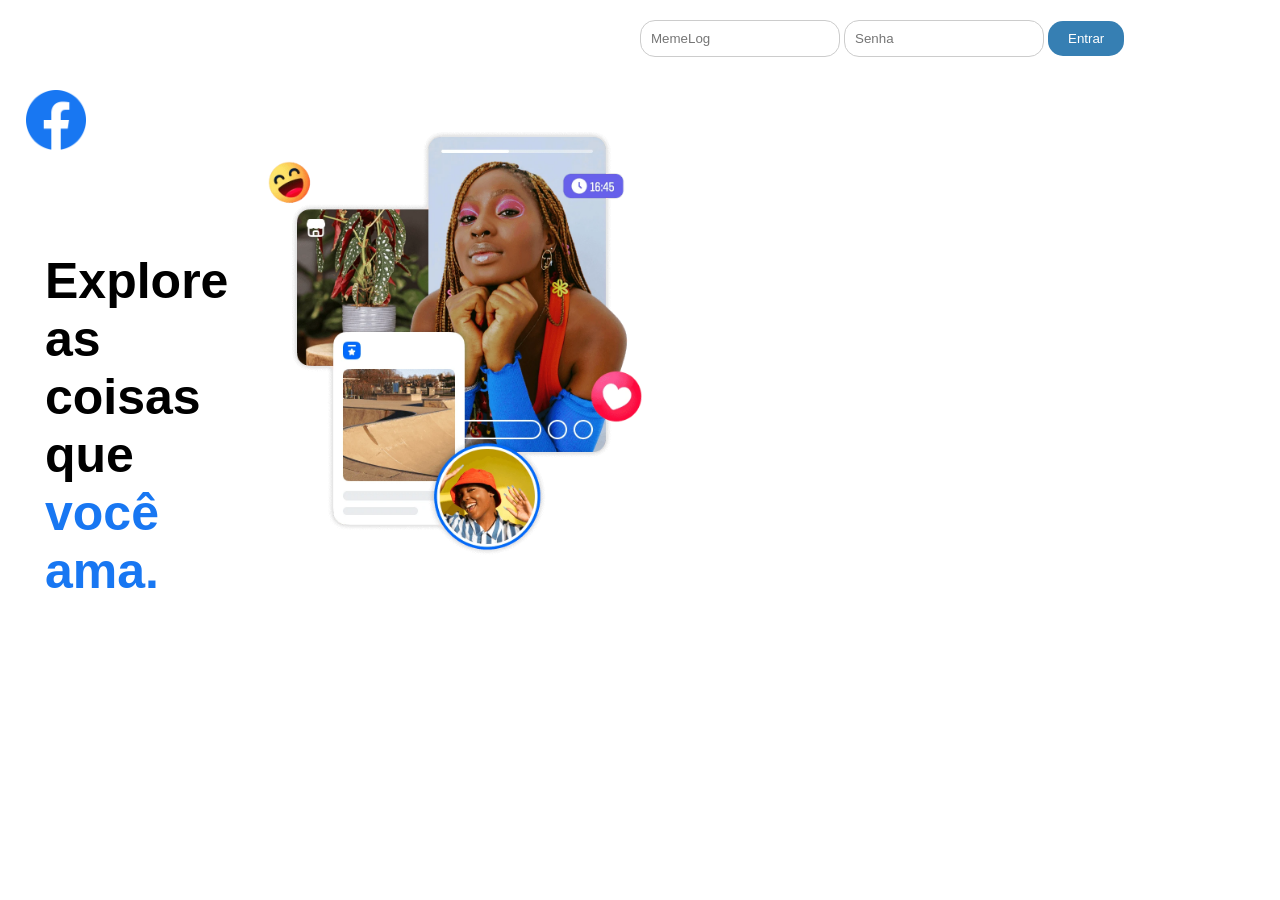
<file: index.html>
<!DOCTYPE html>
<html lang="pt-br">

<head>
    <meta charset="UTF-8">
    <meta name="viewport" content="width=device-width, initial-scale=1.0">
    <link rel="stylesheet" href="styles.css">
    <title>Template Facebook</title>
</head>

<body>
    <div class="container">
        <div class="ladoDireito">
            <img id="icon" src="img/facebookicon.png" width="60px">

            <img id="imagem-logo" src="img/facebookimghome.webp" alt="Imagem do Facebook" width="500px">
            <h1>Explore<br> as<br>
                coisas<br> que <br>
                <div class="youlove">você<br>
                    ama.</div>
            </h1>
        </div>
        <div class="ladoEsquerdo">
            <form action="login.php" method="post">
                <input type="text" name="email" placeholder="MemeLog" required>
                <input type="password" name="senha" placeholder="Senha" required>
                <button type="submit">Entrar</button>
            </form>
        </div>
    </div>
    </div>

</body>

</html>
</file>
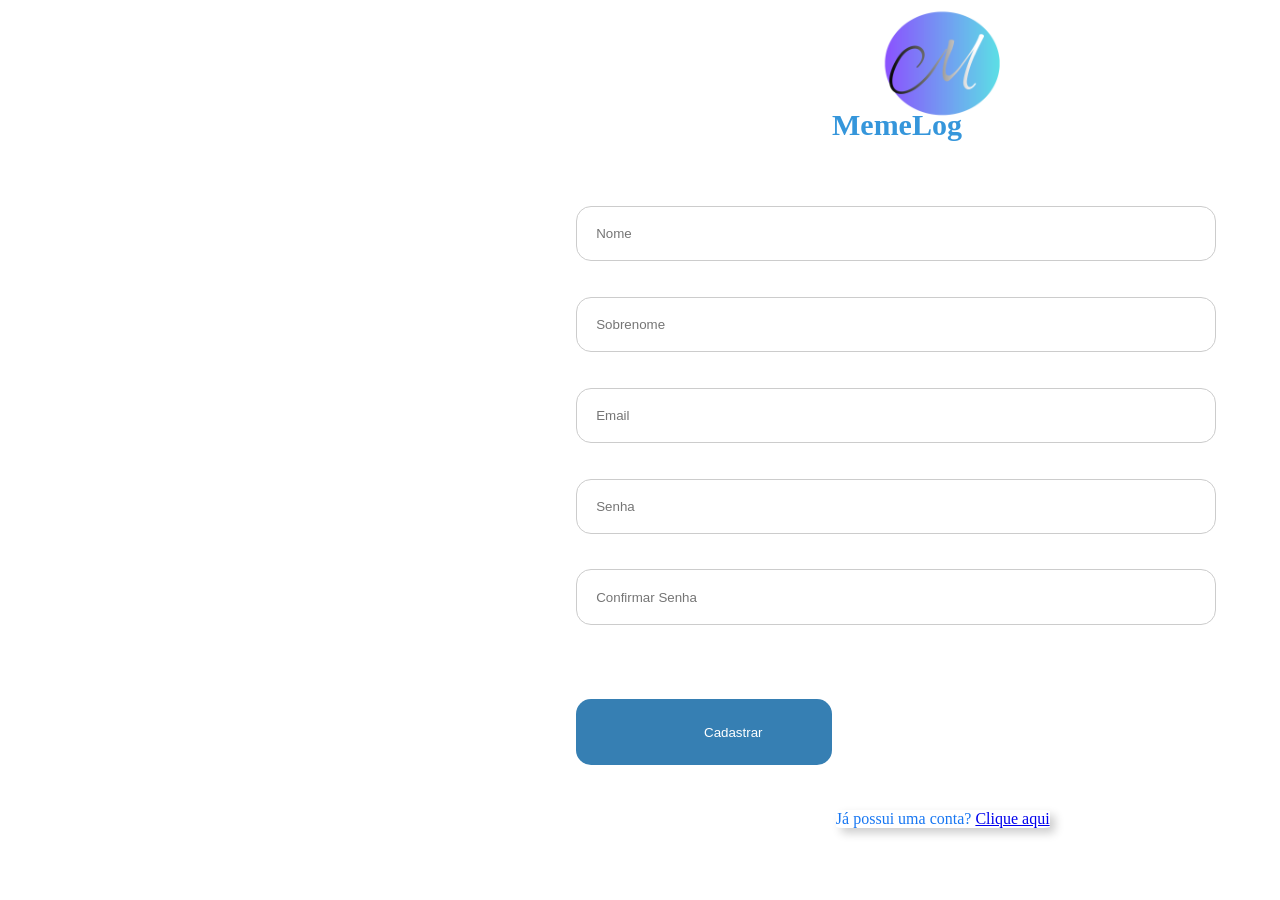
<file: cadastro.html>
<!DOCTYPE html>
<html lang="pt-br">

<head>
    <meta charset="UTF-8">
    <meta name="viewport" content="width=device-width, initial-scale=1.0">
    <link rel="stylesheet" href="styles/cadastro.css">
    <title>Cadastro MemeLog</title>
</head>

<body>
    <div class="topo">
        <img id="icon" src="img/memelogicon.png" width="200px">
        <h2 class="memelogcadastro">MemeLog</h2>
    </div>
    <!-- Form de cadastro (display flex) -->
    <form id="form-cadastro" action="cadastro.php" method="post">
        <!-- nome -->
        <input type="text" name="nome" placeholder="Nome" required>
        <!-- snome -->
        <input type="text" name="sobrenome" placeholder="Sobrenome" required>


        <!-- Email -->
        <input id="emailcadastro" type="email" name="email" placeholder="Email" required>
        <!-- Senha -->
        <input type="password" name="senha" placeholder="Senha" required>
        <!-- confirmar senha -->
        <input type="password" name="confirmar_senha" placeholder="Confirmar Senha" required>


    </form>
    <div id="btn-container">
        <!-- email mensagem de erro JS -->
        <p id="emailerro"></p>
        <!-- Butão de cadastrar -->
        <button onclick="testeUsuario()" id="btn-cdt" type="submit">Cadastrar</button>
        <!-- Link para login -->
        <p id="jaPossuiconta">Já possui uma conta? <a href="login.html">Clique aqui</a></p>
    </div>

    <script src="/scripts/main.js"></script>

</body>

</html>
</file>
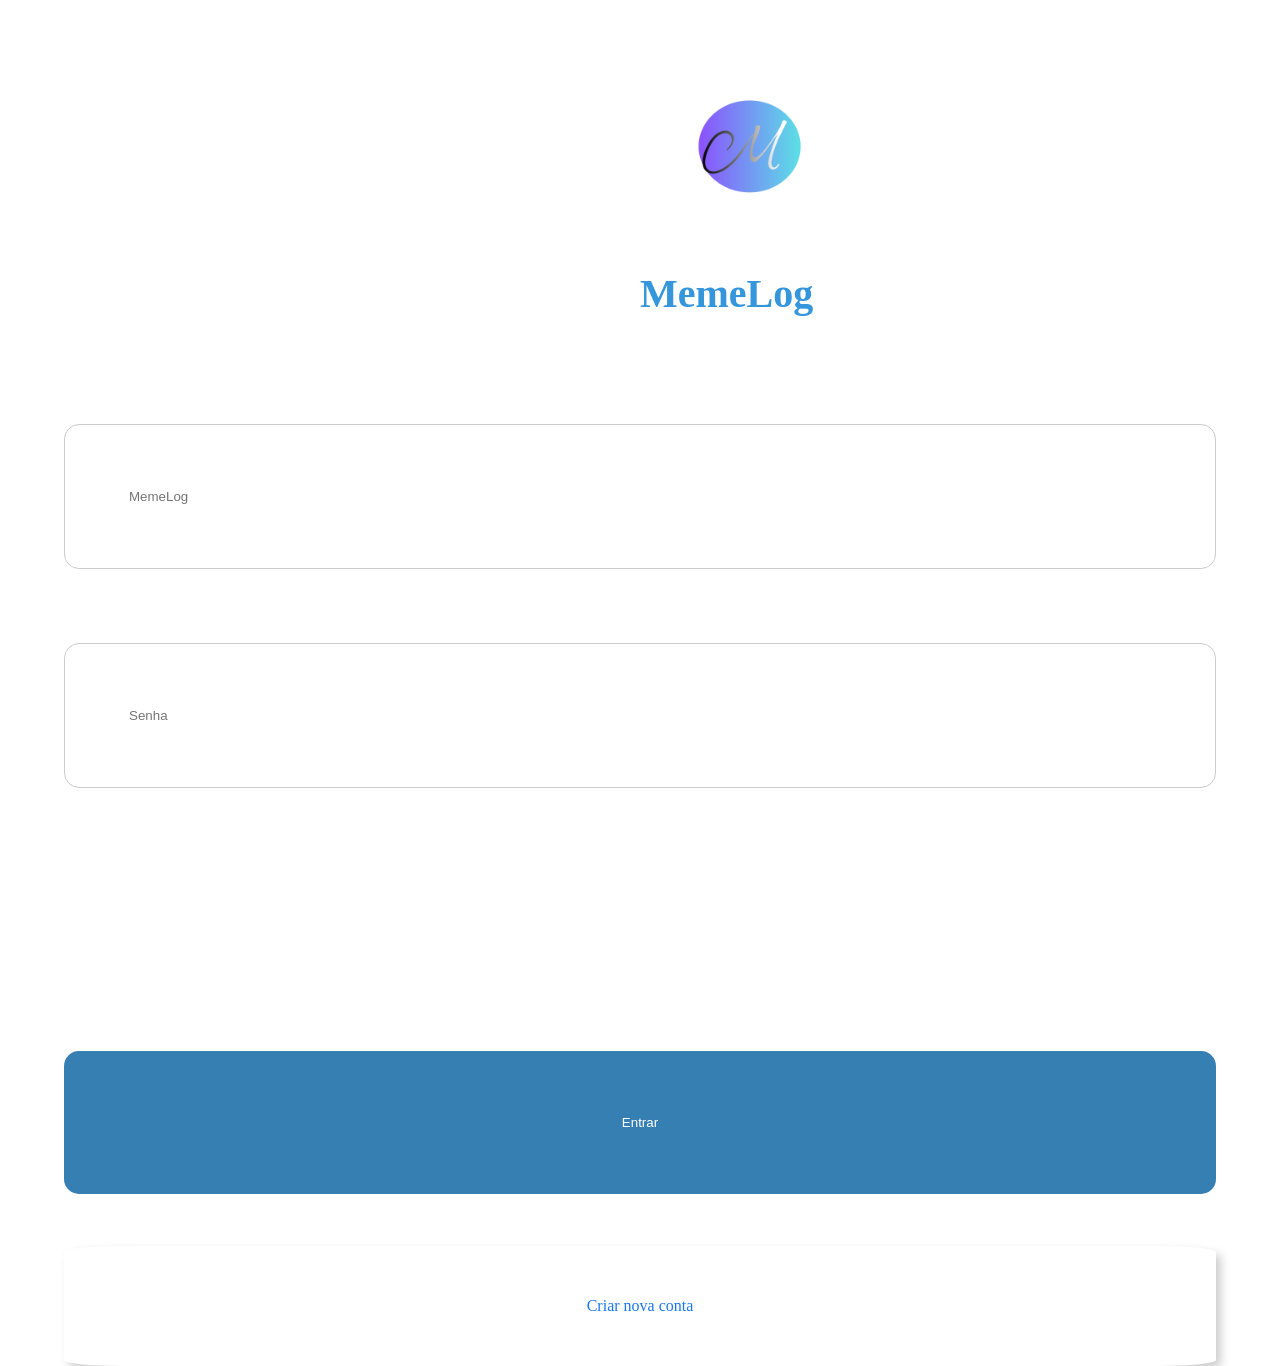
<file: login.html>
<!DOCTYPE html>
<html lang="pt-br">

<head>
    <meta charset="UTF-8">
    <meta name="viewport" content="width=device-width, initial-scale=1.0">
    <link rel="stylesheet" href="styles/style.css">
    <title>Template Facebook</title>
</head>

<body>
    <div class="container">
        <div class="ladoDireito">
            <img id="iconlogin" src="img/memelogicon.png" width="200px">
            <h2 class="bem-vindo">MemeLog</h2>
            <img id="imagem-logo" src="img/facebookimghome.webp" alt="Imagem do Facebook" width="500px">
            <h1>Explore<br> as<br>
                coisas<br> que <br>
                <div class="youlove">você<br>
                    ama.</div>
            </h1>
        </div>
        <div class="ladoEsquerdo">
            <form action="login.php" method="post">
                <input type="text" name="email" placeholder="MemeLog" required>
                <input type="password" name="senha" placeholder="Senha" required>
                <button type="submit">Entrar</button>
            </form>
            <div class="criar-conta">
                <a href="cadastro.html">Criar nova conta</a>
            </div>
        </div>

    </div>

</body>

</html>
</file>
<file: styles.css>
@import url('https://fonts.googleapis.com/css2?family=Allison&display=swap');

* {

    box-sizing: border-box;
    padding: 0;
    margin: 0;
}

:root {
    --azul: #1877f2;
}


.container {
    display: grid;
    grid-template-columns: 50% 50%;
}

.ladoDireito {
    width: 50%;
    height: 45vw;


}

.ladoDireito img {
    position: absolute;
    top: 10vh;
    left: 20vh;
}

.ladoDireito h1 {

    position: absolute;
    top: 28vh;
    left: 5vh;
    font-size: 50px;
    font-family: Arial, Helvetica, sans-serif;
}

#icon {
    position: absolute;
    left: 2vw;
}

.ladoDireito .bem-vindo {

    font-size: 50px;
    font-family: 'Allison', cursive;
    color: #69b7ed
}



.youlove {
    color: var(--azul);
}

input[type="text"],
input[type="email"] {
    margin-top: 20px;
    border: 1px solid #ccc;
    width: 200px;
    padding: 10px;
    margin-bottom: 10px;
    border-radius: 15px;
}

input[type="text"]:focus {
    outline: none;
    border-color: var(--azul);
    box-shadow: 0 0 5px var(--azul);
}

input[type="text"]:hover {
    border-color: var(--azul);
}

input[type="password"] {
    margin-top: 20px;
    border: 1px solid #ccc;
    width: 200px;
    padding: 10px;
    margin-bottom: 10px;
    border-radius: 15px;
}

input[type="password"]:focus {
    outline: none;
    border-color: var(--azul);
    box-shadow: 0 0 5px var(--azul);
}

input[type="password"]:hover {
    border-color: var(--azul);
}

button {
    background-color: #367fb3;
    color: white;
    border: none;
    padding: 10px 20px;
    border-radius: 15px;
    cursor: pointer;
}

button:hover {
    background-color: #2a5d8f;
}

@media screen and (max-width: 768px) {

    #imagem-logo {
        display: none;
    }

    #iconlogin {
        position: absolute;
        left: 22%;
        animation: moveIcon 2s;
    }

    .ladoDireito h1 {
        display: none;


    }

    .ladoDireito .bem-vindo {
        position: absolute;
        top: 30%;
        left: 28%;
        font-size: 40px;
        font-family: Comic Sans MS, Comic Sans, cursive;
        color: #3596db;
        animation: moveIcon 2s infinite;
    }

    .ladoEsquerdo {
        width: 100%;
        position: absolute;
        left: 0%;
        top: 40%;

    }

    .ladoEsquerdo input[type="text"],
    .ladoEsquerdo input[type="password"] {
        margin-left: 5vw;
        width: 90%;
        padding: 5vw;
        margin-top: 5vw;
    }


    .ladoEsquerdo button {
        width: 90%;
        margin: 30vw 10% 0 5%;
        position: absolute;
        left: 0%;
        top: 70%;
        padding: 5vw 20vw;
    }

    @keyframes moveIcon {
        0% {
            transform: translateY(2px);
        }

        20% {
            transform: translateY(-2px);
        }

        30% {
            transform: translateY(3px);
        }

        50% {
            transform: translateY(-3px);
        }

    }

    .criar-conta a {
        text-align: center;
        width: 90%;
        text-decoration: none;
        color: var(--azul);
        box-shadow: 5px 5px 10px rgba(0, 0, 0, 0.2);
        border-radius: 5%;
        position: absolute;
        top: 100%;
        margin: 35vw 10% 0 5%;
        padding: 4vw 10vw;
    }

    /* Estilizando pagina de cadastro */

    #btn-cdt {
        width: 70%;
        margin: 30vw 10% 0 5%;
        position: absolute;
        left: 10%;
        top: 70%;
        padding: 5vw 20vw;
    }

    .form-cadastro input {
        width: 90%;
        left: 5%;
        position: relative;
        top: 20vh;
        margin-top: 1vw 5vw 0 5vw;
    }



    #icon {
        position: absolute;
        left: 30vw;
        width: 25vh;
    }

    .memelogcadastro {
        margin-top: 2vh;
        position: absolute;
        top: 10vh;
        left: 25%;
        font-size: 30px;
        font-family: Comic Sans MS, Comic Sans, cursive;
        color: #3596db;
        animation: moveIcon 2s infinite;
    }
}
</file>
<file: styles/cadastro.css>
@import url('https://fonts.googleapis.com/css2?family=Allison&display=swap');

* {

    box-sizing: border-box;
    padding: 0;
    margin: 0;
}

:root {
    --azul: #1877f2;
}

body {
    padding: 0;
    margin: 0;
}


.container {
    display: grid;
    grid-template-columns: 50% 50%;
}



#icon {
    position: absolute;
    left: 2vw;
}

input[type="password"],
input[type="text"],
input[type="email"] {
    margin-top: 20px;
    border: 1px solid #ccc;
    width: 200px;
    padding: 10px;
    margin-bottom: 10px;
    border-radius: 15px;
}

input[type="text"]:focus,
input[type="password"]:focus {
    outline: none;
    border-color: var(--azul);
    box-shadow: 0 0 5px var(--azul);
}

input[type="text"]:hover,
input[type="password"]:hover {
    border-color: var(--azul);
}


button {
    background-color: #367fb3;
    color: white;
    border: none;
    padding: 10px 20px;
    border-radius: 15px;
    cursor: pointer;
}

button:hover {
    background-color: #2a5d8f;
}

#emailerro {
    color: red;
    text-align: center;
    font-size: 3.5vh;
    margin-bottom: 2%;
}

@media screen and (min-width: 320px) and (max-width: 790px) {



    #jaPossuiconta {
        text-align: center;
        text-decoration: none;
        color: var(--azul);
        box-shadow: 5px 5px 10px rgba(0, 0, 0, 0.2);
        border-radius: 5%;
        position: absolute;
        margin-top: 5%;
        margin-left: 15%;
        font-size: 3.5vh;




    }




    @keyframes moveIcon {
        0% {
            transform: translateY(2px);
        }

        20% {
            transform: translateY(-2px);
        }

        30% {
            transform: translateY(3px);
        }

        50% {
            transform: translateY(-3px);
        }

    }


    /* Estilizando pagina de cadastro */



    #form-cadastro {
        margin-top: 40%;
        width: 90%;
        margin-left: 10%;
    }

    #form-cadastro input[type="text"],
    input[type="email"],
    input[type="password"] {
        width: 90%
    }

    #btn-container {
        height: 10%;
        width: 90%;
        margin-top: 3%;
        position: absolute;

    }

    #btn-cdt {
        width: 90%;
        margin-left: 10%;
        font-size: 3vh;

    }

    #emailerro {
        margin-bottom: 2vh;
    }



    #icon {
        position: absolute;
        top: 5%;
        left: 30vw;
        width: 25vh;
    }

    .memelogcadastro {
        margin-top: 2vh;
        position: absolute;
        top: 15vh;
        left: 30%;
        font-size: 30px;
        font-family: Comic Sans MS, Comic Sans, cursive;
        color: #3596db;
        animation: moveIcon 2s infinite;
    }
}





/* Não estilizar abaixo */

@media screen and (min-width: 790px) and (max-width: 1800px) {
    #imagem-logo {
        display: none;
    }

    #iconlogin {
        position: absolute;
        left: 50%;
        animation: moveIcon 2s;


    }

    .ladoDireito h1 {
        display: none;


    }

    .ladoEsquerdo input[type="text"],
    .ladoEsquerdo input[type="password"] {
        margin-left: 5vw;
        width: 90%;
        padding: 3vw;
        margin-top: 5vw;
    }

    @keyframes moveIcon {
        0% {
            transform: translateY(2px);
        }

        20% {
            transform: translateY(-2px);
        }

        30% {
            transform: translateY(3px);
        }

        50% {
            transform: translateY(-3px);
        }

    }

    /* Estilizando pagina de cadastro */

    #btn-cdt {
        text-align: center;
        width: 2vh;
        margin: 30vw 10% 0 5%;
        position: absolute;
        right: 25%;
        top: 35%;
        padding: 2vw 10vw;
    }

    #jaPossuiconta {
        text-align: center;
        text-decoration: none;
        color: var(--azul);
        box-shadow: 5px 5px 10px rgba(0, 0, 0, 0.2);
        border-radius: 5%;
        position: absolute;
        top: 90%;
        right: 18%;


    }

    #form-cadastro input,
    input[type="email"] {
        width: 50%;
        right: -45%;
        position: relative;
        top: 20vh;
        margin-top: 2vw;
        padding: 1.5vw 1.5vw;
        border-radius: 15px;
    }



    #icon {
        position: absolute;
        left: 64%;
        width: 25vh;
    }

    .memelogcadastro {
        margin-top: 2vh;
        position: absolute;
        top: 10vh;
        left: 65%;
        font-size: 30px;
        font-family: Comic Sans MS, Comic Sans, cursive;
        color: #3596db;
        animation: moveIcon 2s infinite;
    }
}
</file>
<file: styles/style.css>
@import url('https://fonts.googleapis.com/css2?family=Allison&display=swap');

* {

    box-sizing: border-box;
    padding: 0;
    margin: 0;
}

:root {
    --azul: #1877f2;
}


.container {
    display: grid;
    grid-template-columns: 50% 50%;
}

.ladoDireito {
    width: 50%;
    height: 45vw;


}

.ladoDireito img {
    position: absolute;
    top: 10vh;
    left: 20vh;
}

.ladoDireito h1 {

    position: absolute;
    top: 28vh;
    left: 5vh;
    font-size: 50px;
    font-family: Arial, Helvetica, sans-serif;
}

#icon {
    position: absolute;
    left: 2vw;
}

.ladoDireito .bem-vindo {

    font-size: 50px;
    font-family: 'Allison', cursive;
    color: #69b7ed
}



.youlove {
    color: var(--azul);
}

input[type="password"],
input[type="text"] {
    margin-top: 20px;
    border: 1px solid #ccc;
    width: 200px;
    padding: 10px;
    margin-bottom: 10px;
    border-radius: 15px;
}

input[type="text"]:focus,
input[type="password"]:focus {
    outline: none;
    border-color: var(--azul);
    box-shadow: 0 0 5px var(--azul);
}

input[type="text"]:hover,
input[type="password"]:hover {
    border-color: var(--azul);
}


button {
    background-color: #367fb3;
    color: white;
    border: none;
    padding: 10px 20px;
    border-radius: 15px;
    cursor: pointer;
}

button:hover {
    background-color: #2a5d8f;
}

@media screen and (max-width: 768px) {

    #imagem-logo {
        display: none;
    }

    #iconlogin {
        position: absolute;
        left: 50%;
        animation: moveIcon 2s;
    }

    .ladoDireito h1 {
        display: none;


    }

    .ladoDireito .bem-vindo {
        position: absolute;
        top: 30%;
        left: 25%;
        font-size: 40px;
        font-family: Comic Sans MS, Comic Sans, cursive;
        color: #3596db;
        animation: moveIcon 2s infinite;
    }

    .ladoEsquerdo {
        width: 100%;
        position: absolute;
        left: 0%;
        top: 40%;

    }

    .ladoEsquerdo input[type="text"],
    .ladoEsquerdo input[type="password"] {
        margin-left: 5vw;
        width: 90%;
        padding: 5vw;
        margin-top: 5vw;
    }


    .ladoEsquerdo button {
        width: 90%;
        margin: 30vw 10% 0 5%;
        position: absolute;
        left: 0%;
        top: 70%;
        padding: 5vw 20vw;
    }

    @keyframes moveIcon {
        0% {
            transform: translateY(2px);
        }

        20% {
            transform: translateY(-2px);
        }

        30% {
            transform: translateY(3px);
        }

        50% {
            transform: translateY(-3px);
        }

    }

    .criar-conta a {
        text-align: center;
        width: 90%;
        text-decoration: none;
        color: var(--azul);
        box-shadow: 5px 5px 10px rgba(0, 0, 0, 0.2);
        border-radius: 5%;
        position: absolute;
        top: 100%;
        margin: 35vw 10% 0 5%;
        padding: 4vw 10vw;
    }

    /* Estilizando pagina de cadastro */

    #btn-cdt {
        width: 70%;
        margin: 30vw 10% 0 5%;
        position: absolute;
        left: 10%;
        top: 70%;
        padding: 5vw 20vw;
    }

    .form-cadastro input {
        width: 90%;
        left: 5%;
        position: relative;
        top: 20vh;
        margin-top: 1vw 5vw 0 5vw;
    }



    #icon {
        position: absolute;
        left: 30vw;
        width: 25vh;
    }

    .memelogcadastro {
        margin-top: 2vh;
        position: absolute;
        top: 10vh;
        left: 25%;
        font-size: 30px;
        font-family: Comic Sans MS, Comic Sans, cursive;
        color: #3596db;
        animation: moveIcon 2s infinite;
    }
}

#teste1 {
    color: red;
    width: 100px;
    height: 100px;
    position: absolute;
    top: 600px;
    left: 10px;
    ;
    border: 1px solid rgb(46, 46, 211);
}

#emailerro {
    color: red;
    position: absolute;
    top: 45.9vh;
    left: 5vw;
}

@media screen and (min-width: 769px) and (max-width: 1800px) {
    #imagem-logo {
        display: none;
    }

    #iconlogin {
        position: absolute;
        left: 50%;
        animation: moveIcon 2s;


    }

    .ladoDireito h1 {
        display: none;


    }

    .ladoDireito .bem-vindo {
        position: absolute;
        top: 30%;
        left: 50%;
        font-size: 40px;
        font-family: Comic Sans MS, Comic Sans, cursive;
        color: #3596db;
        animation: moveIcon 2s infinite;
    }

    .ladoEsquerdo {
        width: 100%;
        position: absolute;
        left: 0%;
        top: 40%;

    }

    .ladoEsquerdo input[type="text"],
    .ladoEsquerdo input[type="password"] {
        margin-left: 5vw;
        width: 90%;
        padding: 5vw;
        margin-top: 5vw;
    }


    .ladoEsquerdo button {
        width: 90%;
        margin: 30vw 10% 0 5%;
        position: absolute;
        left: 0%;
        top: 70%;
        padding: 5vw 20vw;
    }

    @keyframes moveIcon {
        0% {
            transform: translateY(2px);
        }

        20% {
            transform: translateY(-2px);
        }

        30% {
            transform: translateY(3px);
        }

        50% {
            transform: translateY(-3px);
        }

    }

    .criar-conta a {
        text-align: center;
        width: 90%;
        text-decoration: none;
        color: var(--azul);
        box-shadow: 5px 5px 10px rgba(0, 0, 0, 0.2);
        border-radius: 5%;
        position: absolute;
        top: 100%;
        margin: 35vw 10% 0 5%;
        padding: 4vw 10vw;
    }

    /* Estilizando pagina de cadastro */

    #btn-cdt {
        width: 70%;
        margin: 30vw 10% 0 5%;
        position: absolute;
        left: 10%;
        top: 70%;
        padding: 5vw 20vw;
    }

    .form-cadastro input {
        width: 90%;
        left: 5%;
        position: relative;
        top: 20vh;
        margin-top: 1vw 5vw 0 5vw;
    }



    #icon {
        position: absolute;
        left: 45vw;
        width: 25vh;
    }

    .memelogcadastro {
        margin-top: 2vh;
        position: absolute;
        top: 10vh;
        left: 47%;
        font-size: 30px;
        font-family: Comic Sans MS, Comic Sans, cursive;
        color: #3596db;
        animation: moveIcon 2s infinite;
    }
}

#teste1 {
    color: red;
    width: 100px;
    height: 100px;
    position: absolute;
    top: 600px;
    left: 10px;
    ;
    border: 1px solid red;
}

#emailerro {
    color: red;
    position: absolute;
    top: 45.9vh;
    left: 5vw;
}
</file>
